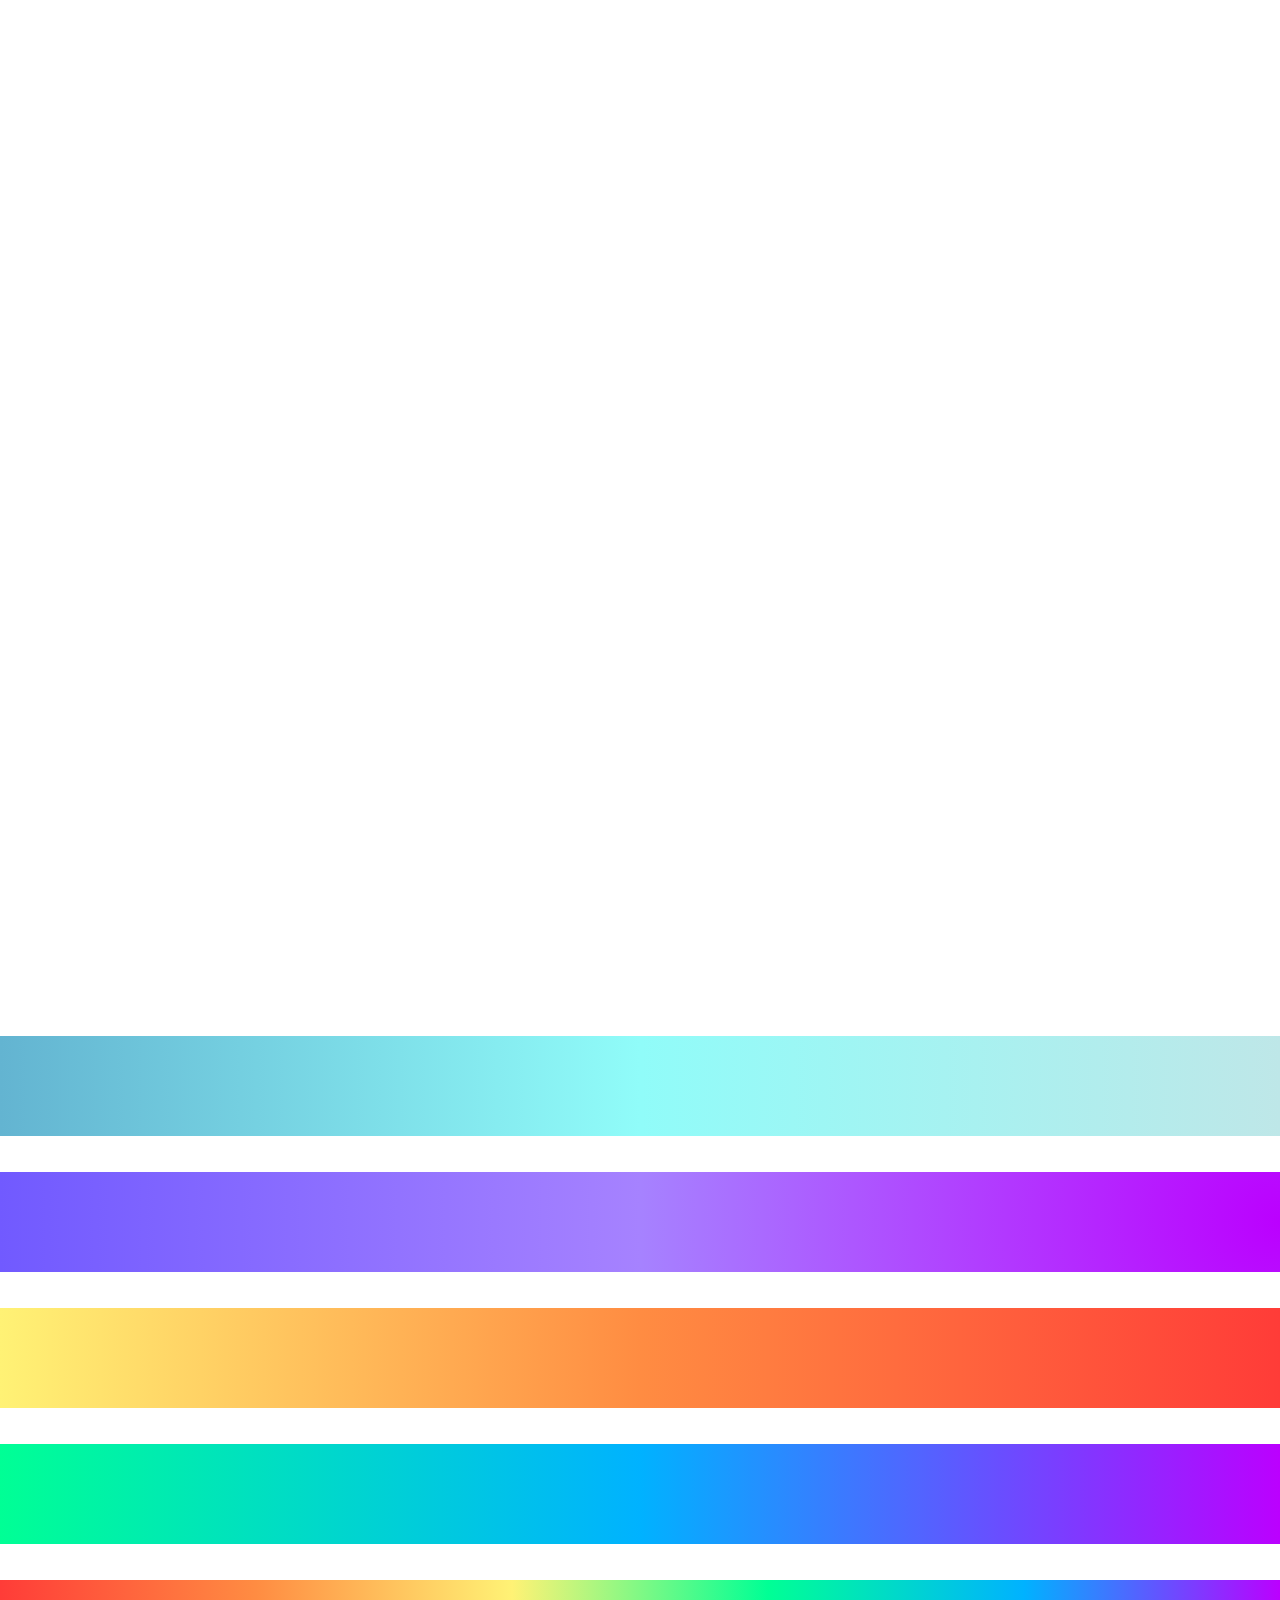
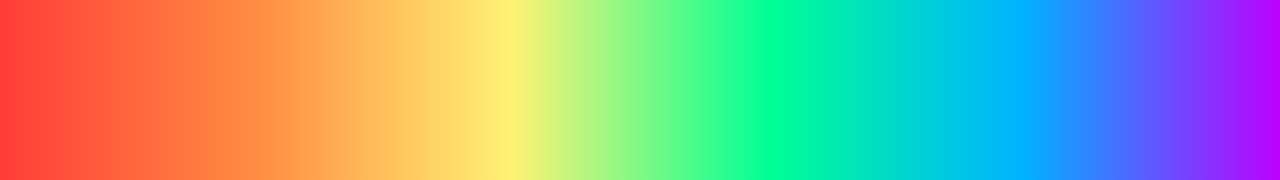
<file: index.html>
<!DOCTYPE html>
<html lang="en">
<head>
    <meta charset="UTF-8">
    <meta name="viewport" content="width=device-width, initial-scale=1.0">
    <title>Boxes</title>
    <link rel="stylesheet" type="text/css" href="box.css">
</head>
<body>
    <div id="backimage"></div>
    <br><br>
    <div id="div1"></div>
    <br><br>
    <div id="div2"></div>
    <br><br>
    <div id="div3"></div>
    <br><br>
    <div id="div4"></div>
    <br><br>
    <div id="div5"></div>
</body>
</html>
</file>
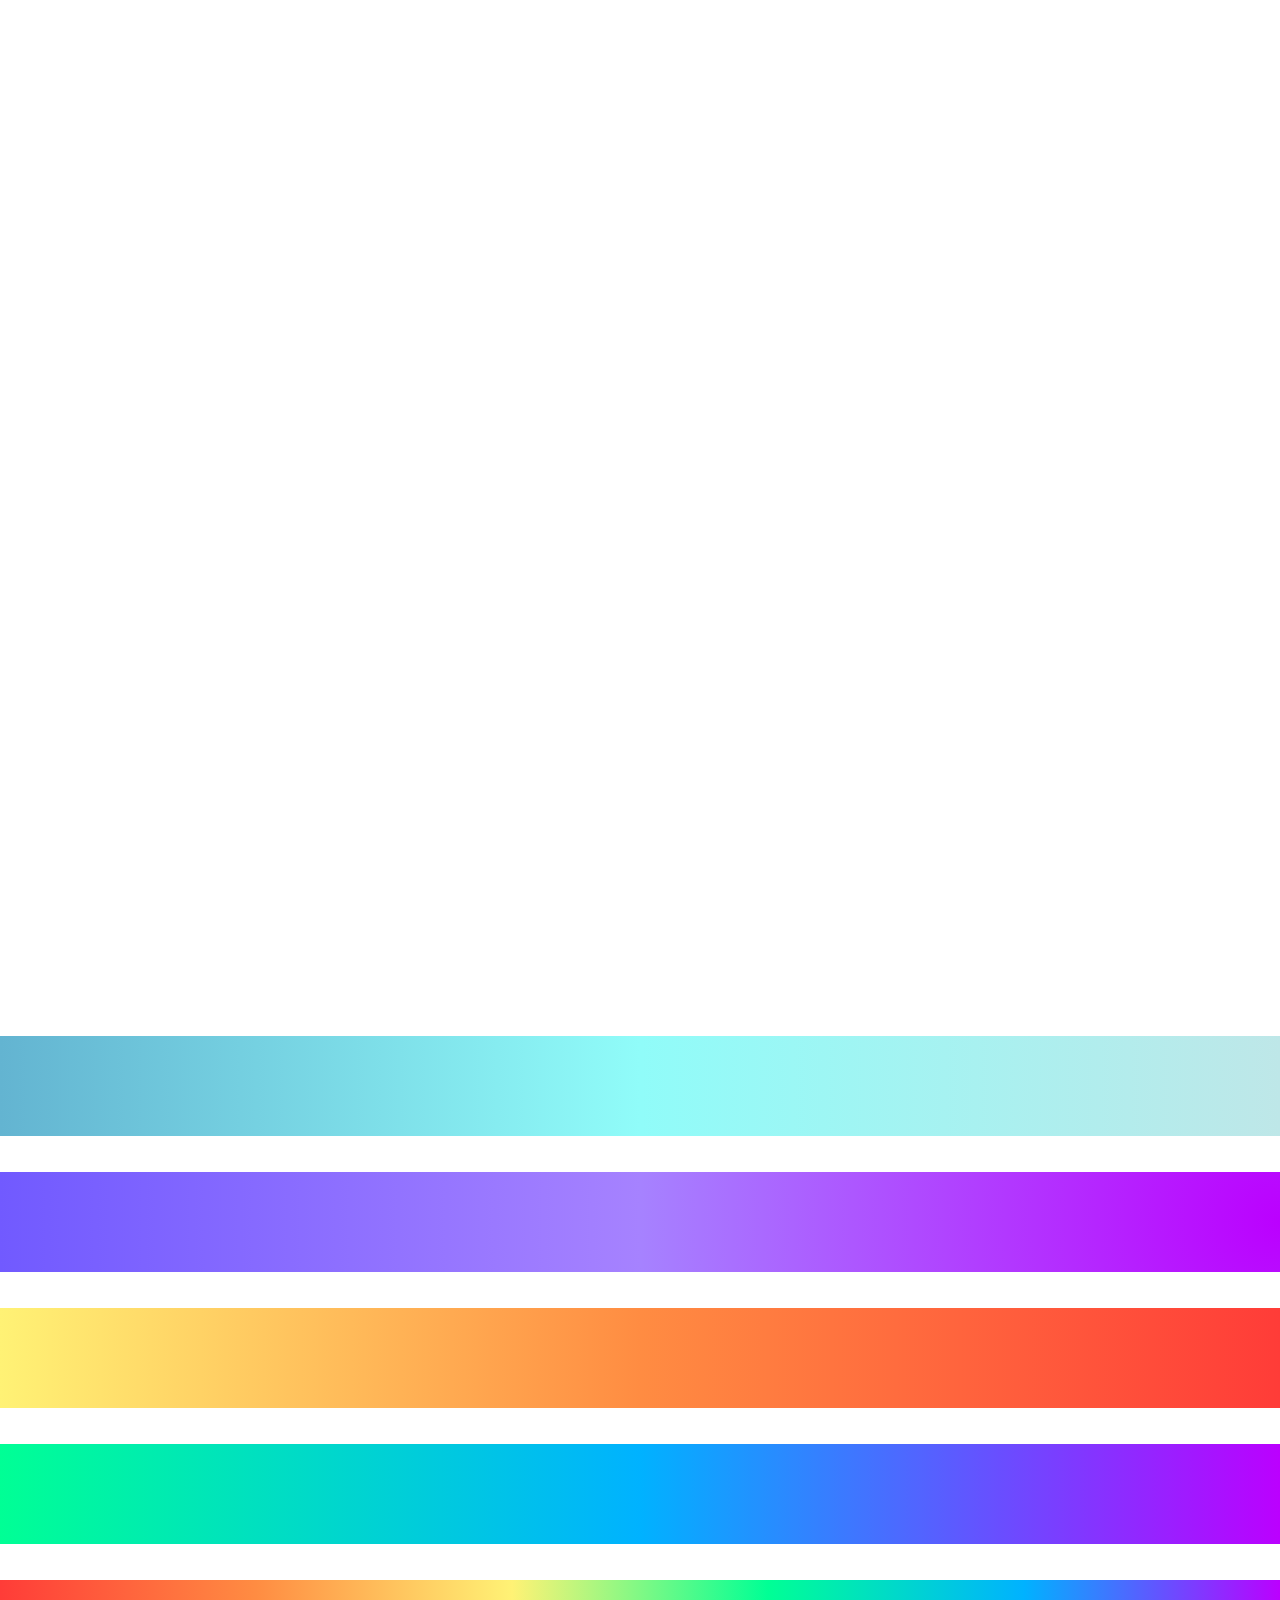
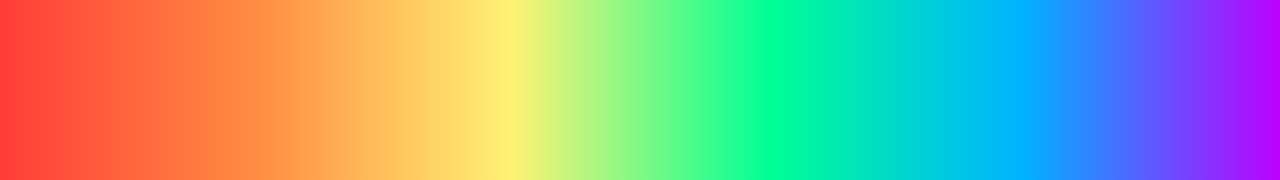
<file: box.html>
<!DOCTYPE html>
<html lang="en">
<head>
    <meta charset="UTF-8">
    <meta name="viewport" content="width=device-width, initial-scale=1.0">
    <title>Boxes</title>
    <link rel="stylesheet" type="text/css" href="box.css">
</head>
<body>
    <div id="backimage"></div>
    <br><br>
    <div id="div1"></div>
    <br><br>
    <div id="div2"></div>
    <br><br>
    <div id="div3"></div>
    <br><br>
    <div id="div4"></div>
    <br><br>
    <div id="div5"></div>
</body>
</html>
</file>
<file: box.css>
body{
    margin: 0;
    padding: 0;
}
#backimage{
    background-image: URL("https://images.unsplash.com/photo-1566577739112-5180d4bf9390?q=80&w=1026&auto=format&fit=crop&ixlib=rb-4.1.0&ixid=M3wxMjA3fDB8MHxwaG90by1wYWdlfHx8fGVufDB8fHx8fA%3D%3D");
    background-size: cover;
    background-repeat: no-repeat;
    width: 100%;
    height: 1000px;
}

#div1{
    width: 100%;
    height: 100px;
    background: linear-gradient(
        to left, #BEE7E8,#90FCF9,#63B4D1
    );
}

#div2{
    width: 100%;
    height: 100px;
    background: radial-gradient(
     circle at right, #BB00FF,#A682FF,#715AFF
    );
}

#div3{
    width: 100%;
    height: 100px;
    background: linear-gradient(
        to left, #FF3C38,#FF8C42,#FFF275
    );
}

#div4{
    width: 100%;
    height: 100px;
    background: linear-gradient(
        to left, #BB00FF,#00B2FF,#00FF95
    );
}

#div5{
    width: 100%;
    height: 200px;
    background: linear-gradient(
        to left, #BB00FF,#00B2FF,#00FF95,#FFF275,#FF8C42,#FF3C38
    );
}
</file>
